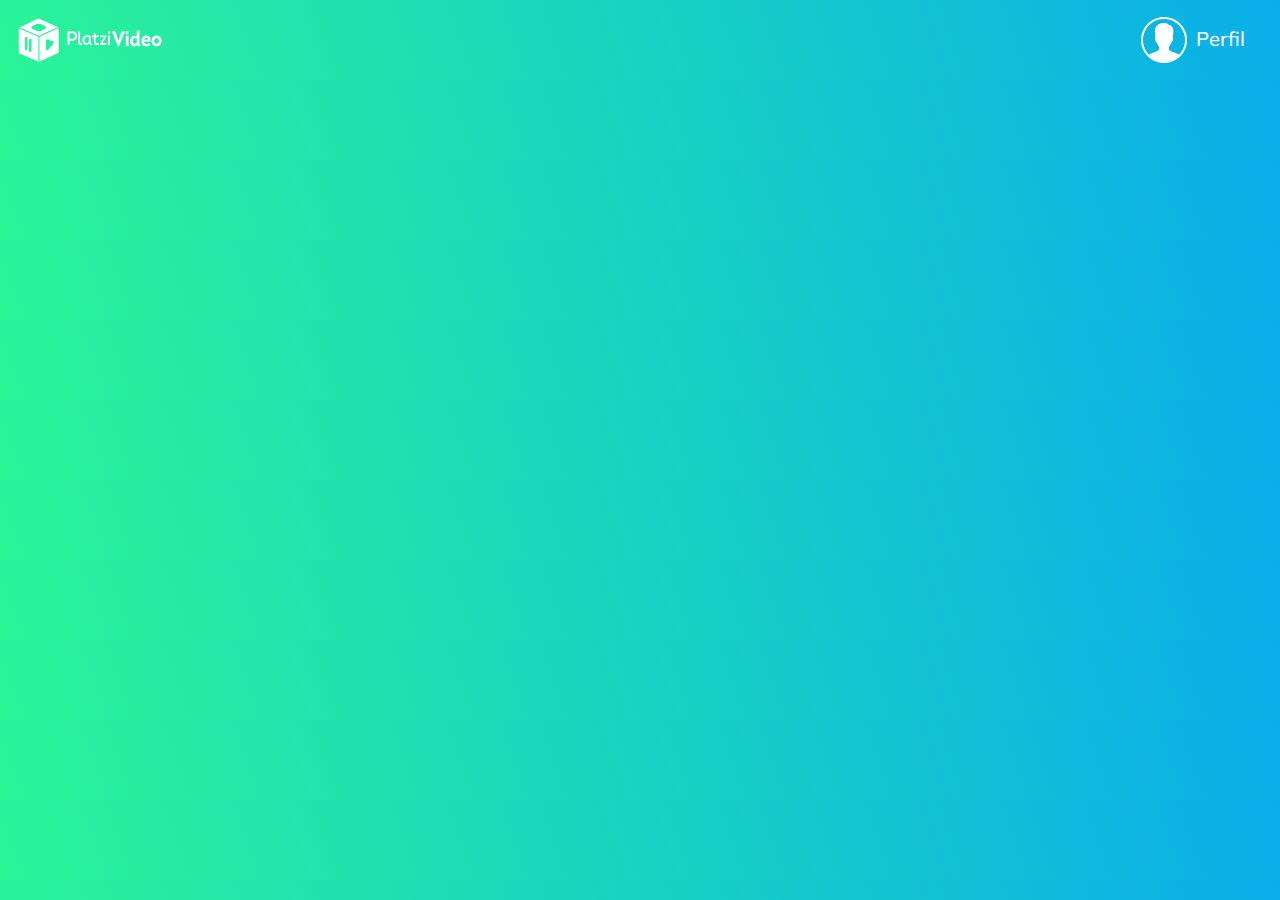
<file: index.html>
<!DOCTYPE html>
<html lang="en">
<head>
    <meta charset="UTF-8">
    <meta http-equiv="X-UA-Compatible" content="IE=edge">
    <meta name="viewport" content="width=device-width, initial-scale=1.0">
    <title>platzi video</title>
    <link rel="stylesheet" href="./css/estilos.css">
    <link rel="preconnect" href="https://fonts.gstatic.com">
<link href="https://fonts.googleapis.com/css2?family=Mulish&display=swap" rel="stylesheet">
</head>
<body>
    <header class="header">
        <figure>
            <img class="header__img" src="./img/logo.png" alt="logotipo de platzi">
        </figure>
        <div class="header__menu">
            <div class="header__menu--profile">
                <img src="./img/perfil.png" alt="perfil de usuario">
                <p>Perfil</p>
                </div>

                <ul>
                    <li><a href="./">Cuenta</a></li>
                    <li><a href="./">Cerrar Sesion</a></li>
                </ul>
        </div>
    </header>
</body>
</html>
</file>
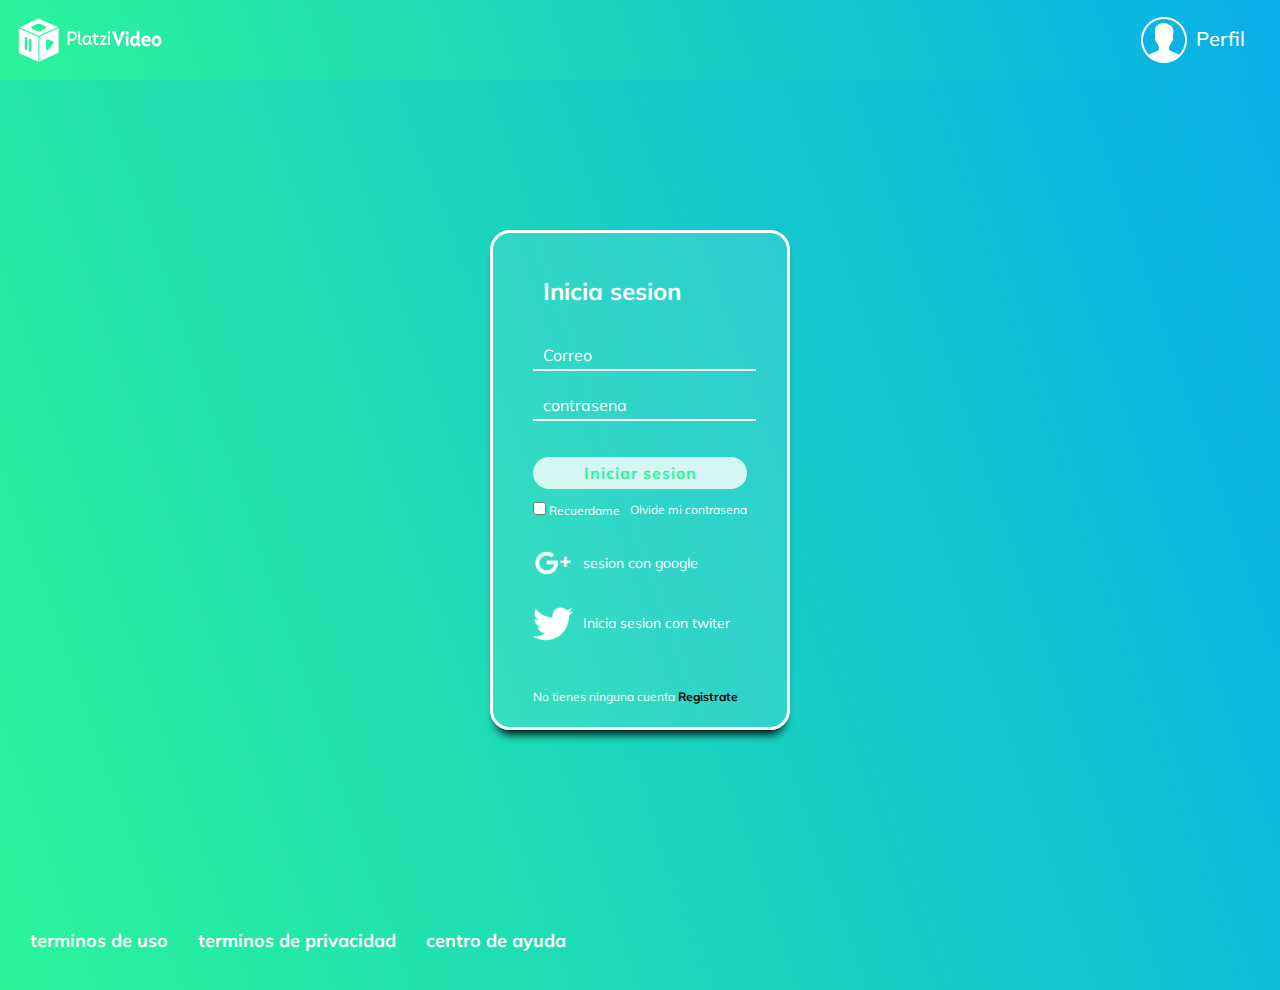
<file: sesion.html>
<!DOCTYPE html>
<html lang="en">
<head>
    <meta charset="UTF-8">
    <meta http-equiv="X-UA-Compatible" content="IE=edge">
    <meta name="viewport" content="width=device-width, initial-scale=1.0">
    <title>Document</title>
    <link rel="stylesheet" href="./css/inicio.css">
    <link rel="preconnect" href="https://fonts.gstatic.com">
<link href="https://fonts.googleapis.com/css2?family=Mulish&display=swap" rel="stylesheet">
</head>
<body>
    <header class="header">
        <figure>
            <img class="header__img" src="./img/logo.png" alt="logotipo de platzi">
        </figure>
        <div class="header__menu">
            <div class="header__menu--profile">
                <img src="./img/perfil.png" alt="perfil de usuario">
                <p>Perfil</p>
                </div>

                <ul>
                    <li><a href="./">Cuenta</a></li>
                    <li><a href="./">Cerrar Sesion</a></li>
                </ul>
        </div>
    </header>
    <section class="login">
        <div class="login__conteiner">
            <div class="login__title"><h2>Inicia sesion</h2></div>
            <div class="login__conteiner--form">
                <form>
                <input type="text" placeholder="Correo">
                <input type="text" placeholder="contrasena">
                </form>
            </div>
            <div class="login__button">
                <button>Iniciar sesion</button>
            </div>
            
            <div class="login__container--remember">
                    <label for="">
                        <input type="checkbox" name="" id="cbox1" value="checkbox"> Recuerdame
                    </label>
                    <a href="">Olvide mi contrasena</a>
            </div>
            <div class="login__container--social">
                    <div><img src="./img/iconogo.png" alt=""><a href="./"> sesion con google</a></div>
                    <div><img src="./img/twiter.png" alt=""><a href="./">Inicia sesion con twiter</a></div>
            </div>
            <div class="login__registrate">
                <p>No tienes ninguna cuenta <a href="./"><strong>Registrate</strong></a></p>
            </div>
        </div>
    
    </section>
<footer class="footer"> 
 <a href="">terminos de uso</a>
 <br>
 <a href="">terminos de privacidad</a>
 <br>
 <a href="">centro de ayuda</a>
</footer>
</body>
</html>
</file>
<file: css/estilos.css>
:root{
    --background-color: #08AEEA;
    --background-image: linear-gradient(251deg, #08AEEA 0%, #2AF598 100%);
    --color-resalta:#2AF598;

}
*{
    box-sizing: border-box;
    padding: 0;
    margin: 0;
}
html{
    font-size: 62.5%;
    font-family: 'Mulish', sans-serif;
}
body{
    background-color: #08AEEA;
    background-image: linear-gradient(251deg, #08AEEA 0%, #2AF598 100%);
}
.header{
   /*  align-items: center; */
    background-color: #08AEEA;
    background-image: linear-gradient(251deg, #08AEEA 0%, #2AF598 100%);
    width: 100%;
    height: 80px;
    display: flex;
    justify-content: space-between;
    overflow: hidden;
}
.header__img{
    width: 150px;
    height: 50px;
    margin: 15px;
}
.header__menu{
    margin-right: 30px;

}
.header__menu--profile{
    display: flex;
   
    
}
.header__menu img{
    margin: 15px 2px 0 0;
}
.header__menu p{
    color: white;
    font-size: 2rem;
    margin: 0;
    font-weight: 500;
    display: inline-block;
    margin: 26px 5px 0 5px;
    
}
.header__menu ul{
    list-style: none;
    text-align: right;
    display: none;
     position: absolute;
    width: 100px;
    margin-left: 11px;
}
.header__menu:hover ul, ul:hover{
    display: block;
}
.header__menu li{
    margin: 8px;
    width: auto;

    font-size: 1.2rem;
}
.header__menu li a{
    text-decoration: none;
    color: white;
}.header__menu li a:hover{
    text-decoration: underline;
}
.main{
   height: 10vh;
   display: grid;
  
   grid-template-columns: 1fr auto 1fr;
   grid-row: 1fr 1fr;
   grid-template-areas: 
        ". main__title ."
        ". input .";
 
}
.main__title{
    margin: 10px;
    grid-area: main__title;
    color: white;
    font-size: 2.5rem;
}
.main__input{
    margin: 10px;
    display: flex;
    grid-area: input;
    justify-content: center;
    width: 83px;
    height: 21px;
    
}
input{
    border: 2px solid whitesmoke;
    border-radius: 10px;
    font-size: 1.5rem;
    font-family: 'Mulish', sans-serif;
    height: 30px;
    width: 80%;
    background-color: rgba(255, 255, 255, 0.1);
    outline: none;
    color: white;
   
    
  
    
}
::placeholder{
   color: white;
    
}
.carrousel{
    margin-top: 40px;
    width: 100%;
    overflow: scroll;
    

    padding: 10px;
    position: relative;
}
.carrousel__conteiner{
    white-space: nowrap;
    margin: 70px 0px;
    padding-bottom: 10px;
}
.carrousel-item{
    width: 200px;
    height: 250px;
    border-radius: 30px;
    overflow: hidden;
    background-color: palevioletred;
    margin-right: 10px;
    display: inline-block;
    cursor: pointer;
    transition: 450ms;
    transform-origin: center left;  
    position: relative; 
}
.carrousel-item:hover ~.carrousel-item {
    transform: translate3d(100px,0,0);
}
.carrousel__conteiner:hover .carrousel-item {
    opacity: 0.3;
}
.carrousel__conteiner:hover .carrousel-item:hover {
    transform: scale(1.3);
    opacity: 1;
}
.carrousel-item__img{
    width: 200px;
    height: 250px;
    object-fit: cover;
}
.carrousel-item__details{
    background: linear-gradient(to top, rgba(0, 0, 0, 0.9)0%, rgba(0, 0, 0, 0) 100%);
    font-size: 1rem;
    opacity: 0;
    transition: 450ms opacity;
    padding: 10px;
    position: absolute;
    top: 0;
    right: 0;
    left: 0;
    bottom: 0;

}
.carrousel-item__details img{
    height: 20px;
    margin: 180px 0 0 10px;
}
.carrousel-item__details:hover{
    opacity: 1;
    color: white;
    
  

}
</file>
<file: css/inicio.css>
*{
    box-sizing: border-box;
    padding: 0;
    margin: 0;
}
html{
    font-size: 62.5%;
    font-family: 'Mulish', sans-serif;
}
body{
    background-color: #08AEEA;
    background-image: linear-gradient(251deg, #08AEEA 0%, #2AF598 100%);
    color: white;
}
.header{
   /*  align-items: center; */
    background-color: #08AEEA;
    background-image: linear-gradient(251deg, #08AEEA 0%, #2AF598 100%);
    width: 100%;
    height: 80px;
    display: flex;
    justify-content: space-between;
}
.header__img{
    width: 150px;
    height: 50px;
    margin: 15px;
}
.header__menu{
    margin-right: 30px;

}
.header__menu--profile{
    display: flex;
   
    
}
.header__menu img{
    margin: 15px 2px 0 0;
}
.header__menu p{
    color: white;
    font-size: 2rem;
    margin: 0;
    font-weight: 500;
    display: inline-block;
    margin: 26px 5px 0 5px;
    
}
.header__menu ul{
    list-style: none;
    text-align: right;
    display: none;
     position: absolute;
    width: 100px;
    margin-left: 11px;
}
.header__menu:hover ul, ul:hover{
    display: block;
}
.header__menu li{
    margin: 8px;
    width: auto;

    font-size: 1.2rem;
}
.header__menu li a{
    text-decoration: none;
    color: white;
}
.header__menu li a:hover{
    text-decoration: underline;
}
.login{
    margin-top: 50px;
    padding-top: 20px;
    display: flex;
    justify-content: center;
    align-items: center;
    flex-direction: column;
    padding: 0 30px;
    min-height: calc(100vh - 200px);

}
.login__conteiner{
    background-color: rgba(255, 255, 255, 0.1);
    box-shadow: 0px 10px 10px -6px black;
    width: 300px;
    height: 500px;
    border: 3px solid white;
    border-radius: 20px;
    padding: 20px 40px 20px;
    display: flex;
    justify-content: space-around;
    flex-direction: column;
}
.login__title{
    color: white;
    margin: 20px 0 10px 10px;
    font-size: 1.6rem;
    padding-bottom: 20px;
}
.login__conteiner--form{
    display: flex;
    flex-direction: column;
    justify-content: center;
    
}
.login__conteiner--form input{
    background-color: transparent;
    border-left: 0px;
    border-top: 0px;
    border-right: 0px;
    border-bottom: 2px solid white;
    font-family: 'Mulish', sans-serif;
    font-size: 1.6rem;
    margin-bottom: 20px;
    outline: none;
    padding: 0 10px;
    height: 30px;

}
::placeholder{
    color: white;
}   

.login__button{
    margin: 10px 0 5px;
    display: flex;
    justify-content: center;
    

}
button{
    border-radius: 20px;
   border: none;
    outline: none;
    background-color: rgba(255, 255, 255, 0.8);
    height: 32px;
    width: 220px;
    font-size: 1.6rem;
    color: #2AF598;
    font-family: 'Mulish', sans-serif;
    font-weight: bold;
    letter-spacing: 1px;

}
button:hover{
    background-color: rgba(255, 255, 255, 1);
}
.login__container--remember{
    font-size: 1.2rem;
    color: white;
    display: flex;
    justify-content: space-between;
    margin-top: 2px;
}
.login__container--remember a{
    color: white;
    font-size: 1.2rem;
    text-decoration: none;
}
.login__container--remember a:hover{
   text-decoration: underline;
}

.login__container--social > div{
    margin-top: 20px;
    display: flex;
    align-items: center;
    font-size: 1.4rem;
    margin-bottom: 10px;
}
.login__container--social img{
    width: 40px;
    height: 40px;
    margin-right: 10px;
    
}
.login__container--social a{
    text-decoration: none;
    color: white;
}
.login__container--social a:hover{
    text-decoration: underline;
   
}
.login__registrate{
    font-size: 1.2rem;
    margin-top: 30px;

}
.login__registrate a{
    color: black;
    text-decoration: none;
}
.login__registrate a:hover{
    color: blue;
    text-decoration: underline;

}
.footer{
    margin-top: 60px;
    display: flex;
    align-items: center;
    height: 100px;
    width: 100%;
}
.footer a{
    font-size: 1.8rem;
    text-decoration: none;
    color: white;
    font-family: 'Mulish', sans-serif;
    font-weight: bold;
    padding-left: 30px;
    cursor: pointer;
}
.footer a:hover{
    text-decoration: underline;
}
</file>
